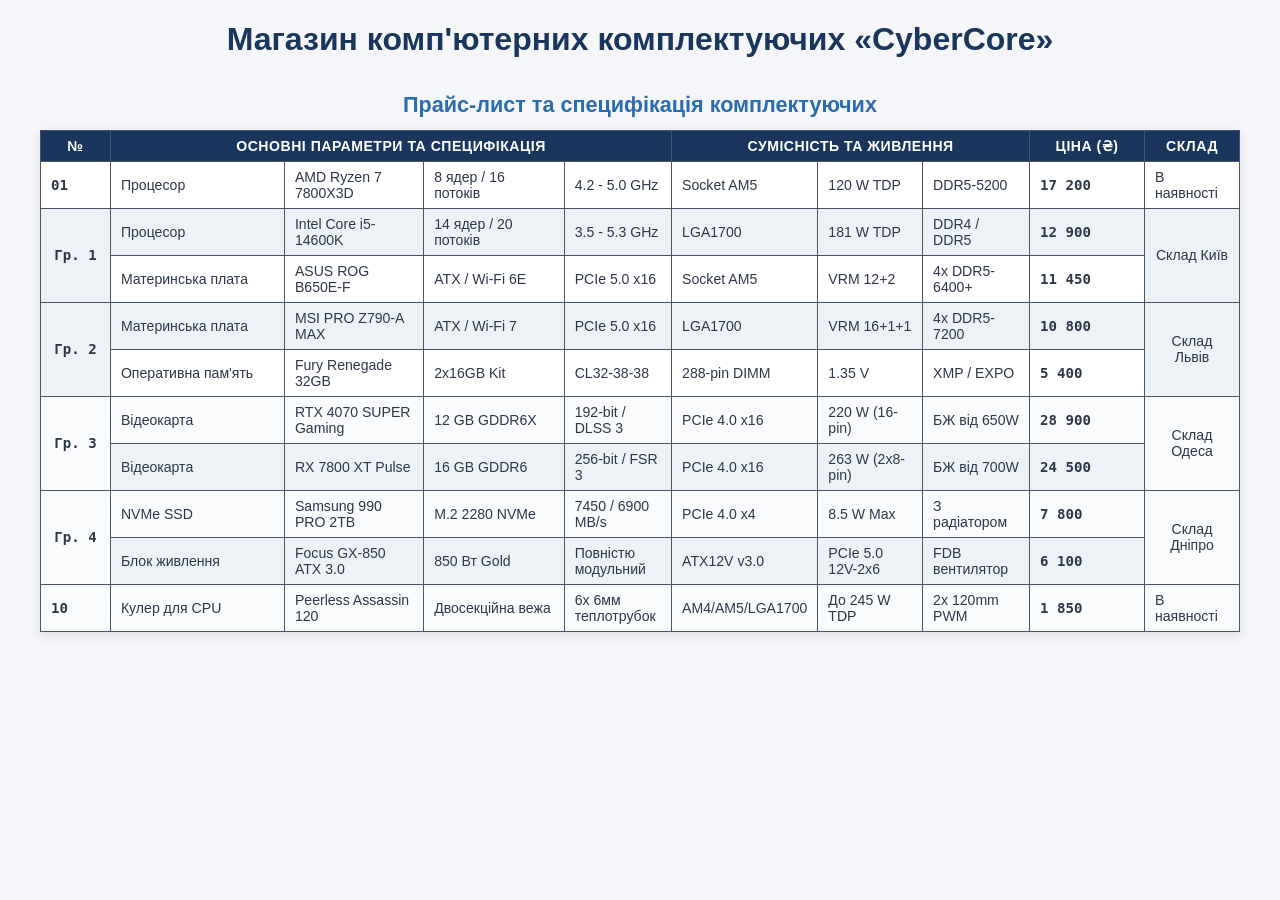
<file: laba4/index.html>
<!DOCTYPE html>
<html lang="uk">
<head>
    <meta charset="UTF-8">
    <meta name="viewport" content="width=device-width, initial-scale=1.0">
    <meta name="author" content="Андрій Боднар">
    <title>Лабораторна робота №4 — Варіант 1</title>
    <link rel="stylesheet" href="style.css">
</head>
<body>

    <h1>Магазин комп'ютерних комплектуючих «CyberCore»</h1>

    <table id="components-table" title="Прайс-лист комплектуючих ПК" lang="uk" dir="ltr" align="center" border="1">
        
        <caption id="table-title" title="Каталог та наявність товарів">
            Прайс-лист та специфікація комплектуючих
        </caption>

        <colgroup>
            <col align="center" char="." width="6%">
            <col align="left" char=" " width="15%">
            <col align="left" char=" " width="12%">
            <col align="left" char=" " width="12%">
            <col align="center" char="-" width="9%">
            <col align="center" char=" " width="9%">
            <col align="center" char=" " width="9%">
            <col align="center" char=" " width="9%">
            <col align="right" char="." width="10%">
            <col align="center" char=" " width="8%">
        </colgroup>

        <thead>
            <tr id="row-main-header" align="center" valign="middle" charoff="0">
                <th abbr="Код" colspan="1" id="th-code" class="header-cell">№</th>
                <th abbr="Опис" colspan="4" id="th-details" class="header-cell">Основні параметри та специфікація</th>
                <th abbr="Сумісність" colspan="3" id="th-spec" class="header-cell">Сумісність та живлення</th>
                <th abbr="Ціна" colspan="1" id="th-price" class="header-cell">Ціна (₴)</th>
                <th abbr="Склад" colspan="1" id="th-stock" class="header-cell">Склад</th>
            </tr>
        </thead>

        <tbody id="tbody-processors" title="Процесори та плати" align="center" char=".">
            <tr id="row-item-1" align="left" valign="middle" charoff="0">
                <td abbr="01" colspan="1" id="td-id-1" class="data-cell numeric-cell">01</td>
                <td abbr="CPU" colspan="1" id="td-t-1" class="data-cell">Процесор</td>
                <td abbr="AMD" colspan="1" id="td-m-1" class="data-cell">AMD Ryzen 7 7800X3D</td>
                <td abbr="8C" colspan="1" id="td-c-1" class="data-cell">8 ядер / 16 потоків</td>
                <td abbr="5.0G" colspan="1" id="td-f-1" class="data-cell">4.2 - 5.0 GHz</td>
                <td abbr="AM5" colspan="1" id="td-s-1" class="data-cell">Socket AM5</td>
                <td abbr="120W" colspan="1" id="td-tdp-1" class="data-cell">120 W TDP</td>
                <td abbr="DDR5" colspan="1" id="td-r-1" class="data-cell">DDR5-5200</td>
                <td abbr="17200" colspan="1" id="td-p-1" class="data-cell numeric-cell">17 200</td>
                <td abbr="Є" colspan="1" id="td-st-1" class="data-cell">В наявності</td>
            </tr>
            <tr id="row-item-2" align="left" valign="middle" charoff="0">
                <td abbr="Блок A" rowspan="2" colspan="1" id="td-grp-1" class="data-cell numeric-cell" style="text-align: center; font-weight: bold;">Гр. 1</td>
                <td abbr="CPU" colspan="1" id="td-t-2" class="data-cell">Процесор</td>
                <td abbr="Intel" colspan="1" id="td-m-2" class="data-cell">Intel Core i5-14600K</td>
                <td abbr="14C" colspan="1" id="td-c-2" class="data-cell">14 ядер / 20 потоків</td>
                <td abbr="5.3G" colspan="1" id="td-f-2" class="data-cell">3.5 - 5.3 GHz</td>
                <td abbr="LGA1700" colspan="1" id="td-s-2" class="data-cell">LGA1700</td>
                <td abbr="181W" colspan="1" id="td-w-2" class="data-cell">181 W TDP</td>
                <td abbr="D4/D5" colspan="1" id="td-r-2" class="data-cell">DDR4 / DDR5</td>
                <td abbr="12900" colspan="1" id="td-p-2" class="data-cell numeric-cell">12 900</td>
                <td abbr="Київ" rowspan="2" colspan="1" id="td-wh-1" class="data-cell" style="text-align: center;">Склад Київ</td>
            </tr>
            <tr id="row-item-3" align="left" valign="middle" charoff="0">
                <td abbr="MB" colspan="1" id="td-t-3" class="data-cell">Материнська плата</td>
                <td abbr="ASUS" colspan="1" id="td-m-3" class="data-cell">ASUS ROG B650E-F</td>
                <td abbr="ATX" colspan="1" id="td-c-3" class="data-cell">ATX / Wi-Fi 6E</td>
                <td abbr="PCIe5" colspan="1" id="td-f-3" class="data-cell">PCIe 5.0 x16</td>
                <td abbr="AM5" colspan="1" id="td-s-3" class="data-cell">Socket AM5</td>
                <td abbr="65W" colspan="1" id="td-w-3" class="data-cell">VRM 12+2</td>
                <td abbr="4xDDR5" colspan="1" id="td-r-3" class="data-cell">4x DDR5-6400+</td>
                <td abbr="11450" colspan="1" id="td-p-3" class="data-cell numeric-cell">11 450</td>
            </tr>
            <tr id="row-item-4" align="left" valign="middle" charoff="0">
                <td abbr="Блок B" rowspan="2" colspan="1" id="td-grp-2" class="data-cell numeric-cell" style="text-align: center; font-weight: bold;">Гр. 2</td>
                <td abbr="MB" colspan="1" id="td-t-4" class="data-cell">Материнська плата</td>
                <td abbr="MSI" colspan="1" id="td-m-4" class="data-cell">MSI PRO Z790-A MAX</td>
                <td abbr="ATX" colspan="1" id="td-c-4" class="data-cell">ATX / Wi-Fi 7</td>
                <td abbr="PCIe5" colspan="1" id="td-f-4" class="data-cell">PCIe 5.0 x16</td>
                <td abbr="LGA1700" colspan="1" id="td-s-4" class="data-cell">LGA1700</td>
                <td abbr="80W" colspan="1" id="td-w-4" class="data-cell">VRM 16+1+1</td>
                <td abbr="4xDDR5" colspan="1" id="td-r-4" class="data-cell">4x DDR5-7200</td>
                <td abbr="10800" colspan="1" id="td-p-4" class="data-cell numeric-cell">10 800</td>
                <td abbr="Львів" rowspan="2" colspan="1" id="td-wh-2" class="data-cell" style="text-align: center;">Склад Львів</td>
            </tr>
            <tr id="row-item-5" align="left" valign="middle" charoff="0">
                <td abbr="RAM" colspan="1" id="td-t-5" class="data-cell">Оперативна пам'ять</td>
                <td abbr="Kingston" colspan="1" id="td-m-5" class="data-cell">Fury Renegade 32GB</td>
                <td abbr="2x16" colspan="1" id="td-kit-5" class="data-cell">2x16GB Kit</td>
                <td abbr="6000M" colspan="1" id="td-speed-5" class="data-cell">CL32-38-38</td>
                <td abbr="DIMM" colspan="1" id="td-sock-5" class="data-cell">288-pin DIMM</td>
                <td abbr="1.35V" colspan="1" id="td-tdp-5" class="data-cell">1.35 V</td>
                <td abbr="DDR5" colspan="1" id="td-mem-5" class="data-cell">XMP / EXPO</td>
                <td abbr="5400" colspan="1" id="td-pr-5" class="data-cell numeric-cell">5 400</td>
            </tr>
        </tbody>

        <tbody id="tbody-gpu-storage" valign="middle" style="background-color: #fafbfc;" title="Відеокарти, живлення та охолодження">
            <tr id="row-item-6" align="left" valign="middle" charoff="0">
                <td abbr="Блок C" rowspan="2" colspan="1" id="td-grp-3" class="data-cell numeric-cell" style="text-align: center; font-weight: bold;">Гр. 3</td>
                <td abbr="GPU" colspan="1" id="td-t-6" class="data-cell">Відеокарта</td>
                <td abbr="Gigabyte" colspan="1" id="td-m-6" class="data-cell">RTX 4070 SUPER Gaming</td>
                <td abbr="12GB" colspan="1" id="td-c-6" class="data-cell">12 GB GDDR6X</td>
                <td abbr="192b" colspan="1" id="td-f-6" class="data-cell">192-bit / DLSS 3</td>
                <td abbr="PCIe4" colspan="1" id="td-s-6" class="data-cell">PCIe 4.0 x16</td>
                <td abbr="220W" colspan="1" id="td-w-6" class="data-cell">220 W (16-pin)</td>
                <td abbr="700W" colspan="1" id="td-r-6" class="data-cell">БЖ від 650W</td>
                <td abbr="28900" colspan="1" id="td-p-6" class="data-cell numeric-cell">28 900</td>
                <td abbr="Одеса" rowspan="2" colspan="1" id="td-wh-3" class="data-cell" style="text-align: center;">Склад Одеса</td>
            </tr>
            <tr id="row-item-7" align="left" valign="middle" charoff="0">
                <td abbr="GPU" colspan="1" id="td-t-7" class="data-cell">Відеокарта</td>
                <td abbr="Sapphire" colspan="1" id="td-m-7" class="data-cell">RX 7800 XT Pulse</td>
                <td abbr="16GB" colspan="1" id="td-c-7" class="data-cell">16 GB GDDR6</td>
                <td abbr="256b" colspan="1" id="td-f-7" class="data-cell">256-bit / FSR 3</td>
                <td abbr="PCIe4" colspan="1" id="td-s-7" class="data-cell">PCIe 4.0 x16</td>
                <td abbr="263W" colspan="1" id="td-w-7" class="data-cell">263 W (2x8-pin)</td>
                <td abbr="750W" colspan="1" id="td-r-7" class="data-cell">БЖ від 700W</td>
                <td abbr="24500" colspan="1" id="td-p-7" class="data-cell numeric-cell">24 500</td>
            </tr>
            <tr id="row-item-8" align="left" valign="middle" charoff="0">
                <td abbr="Блок D" rowspan="2" colspan="1" id="td-grp-4" class="data-cell numeric-cell" style="text-align: center; font-weight: bold;">Гр. 4</td>
                <td abbr="SSD" colspan="1" id="td-t-8" class="data-cell">NVMe SSD</td>
                <td abbr="Samsung" colspan="1" id="td-m-8" class="data-cell">Samsung 990 PRO 2TB</td>
                <td abbr="2TB" colspan="1" id="td-c-8" class="data-cell">M.2 2280 NVMe</td>
                <td abbr="7450" colspan="1" id="td-f-8" class="data-cell">7450 / 6900 MB/s</td>
                <td abbr="M.2" colspan="1" id="td-s-8" class="data-cell">PCIe 4.0 x4</td>
                <td abbr="8W" colspan="1" id="td-w-8" class="data-cell">8.5 W Max</td>
                <td abbr="Heatsink" colspan="1" id="td-r-8" class="data-cell">З радіатором</td>
                <td abbr="7800" colspan="1" id="td-p-8" class="data-cell numeric-cell">7 800</td>
                <td abbr="Дніпро" rowspan="2" colspan="1" id="td-wh-4" class="data-cell" style="text-align: center;">Склад Дніпро</td>
            </tr>
            <tr id="row-item-9" align="left" valign="middle" charoff="0">
                <td abbr="PSU" colspan="1" id="td-t-9" class="data-cell">Блок живлення</td>
                <td abbr="Seasonic" colspan="1" id="td-brand-9" class="data-cell">Focus GX-850 ATX 3.0</td>
                <td abbr="850W" colspan="1" id="td-w-9" class="data-cell">850 Вт Gold</td>
                <td abbr="Mod" colspan="1" id="td-mod-9" class="data-cell">Повністю модульний</td>
                <td abbr="ATX" colspan="1" id="td-form-9" class="data-cell">ATX12V v3.0</td>
                <td abbr="12VHPWR" colspan="1" id="td-con-9" class="data-cell">PCIe 5.0 12V-2x6</td>
                <td abbr="135mm" colspan="1" id="td-fan-9" class="data-cell">FDB вентилятор</td>
                <td abbr="6100" colspan="1" id="td-pr-9" class="data-cell numeric-cell">6 100</td>
            </tr>
            <tr id="row-item-10" align="left" valign="middle" charoff="0">
                <td abbr="10" colspan="1" id="td-id-10" class="data-cell numeric-cell">10</td>
                <td abbr="Cooler" colspan="1" id="td-t-10" class="data-cell">Кулер для CPU</td>
                <td abbr="Thermalright" colspan="1" id="td-brand-10" class="data-cell">Peerless Assassin 120</td>
                <td abbr="Twin" colspan="1" id="td-rad-10" class="data-cell">Двосекційна вежа</td>
                <td abbr="6pipes" colspan="1" id="td-pipe-10" class="data-cell">6х 6мм теплотрубок</td>
                <td abbr="Multi" colspan="1" id="td-sock-10" class="data-cell">AM4/AM5/LGA1700</td>
                <td abbr="245W" colspan="1" id="td-tdp-10" class="data-cell">До 245 W TDP</td>
                <td abbr="2x120" colspan="1" id="td-fan-10" class="data-cell">2x 120mm PWM</td>
                <td abbr="1850" colspan="1" id="td-pr-10" class="data-cell numeric-cell">1 850</td>
                <td abbr="Є" colspan="1" id="td-st-10" class="data-cell">В наявності</td>
            </tr>
        </tbody>
    </table>

</body>
</html>
</file>
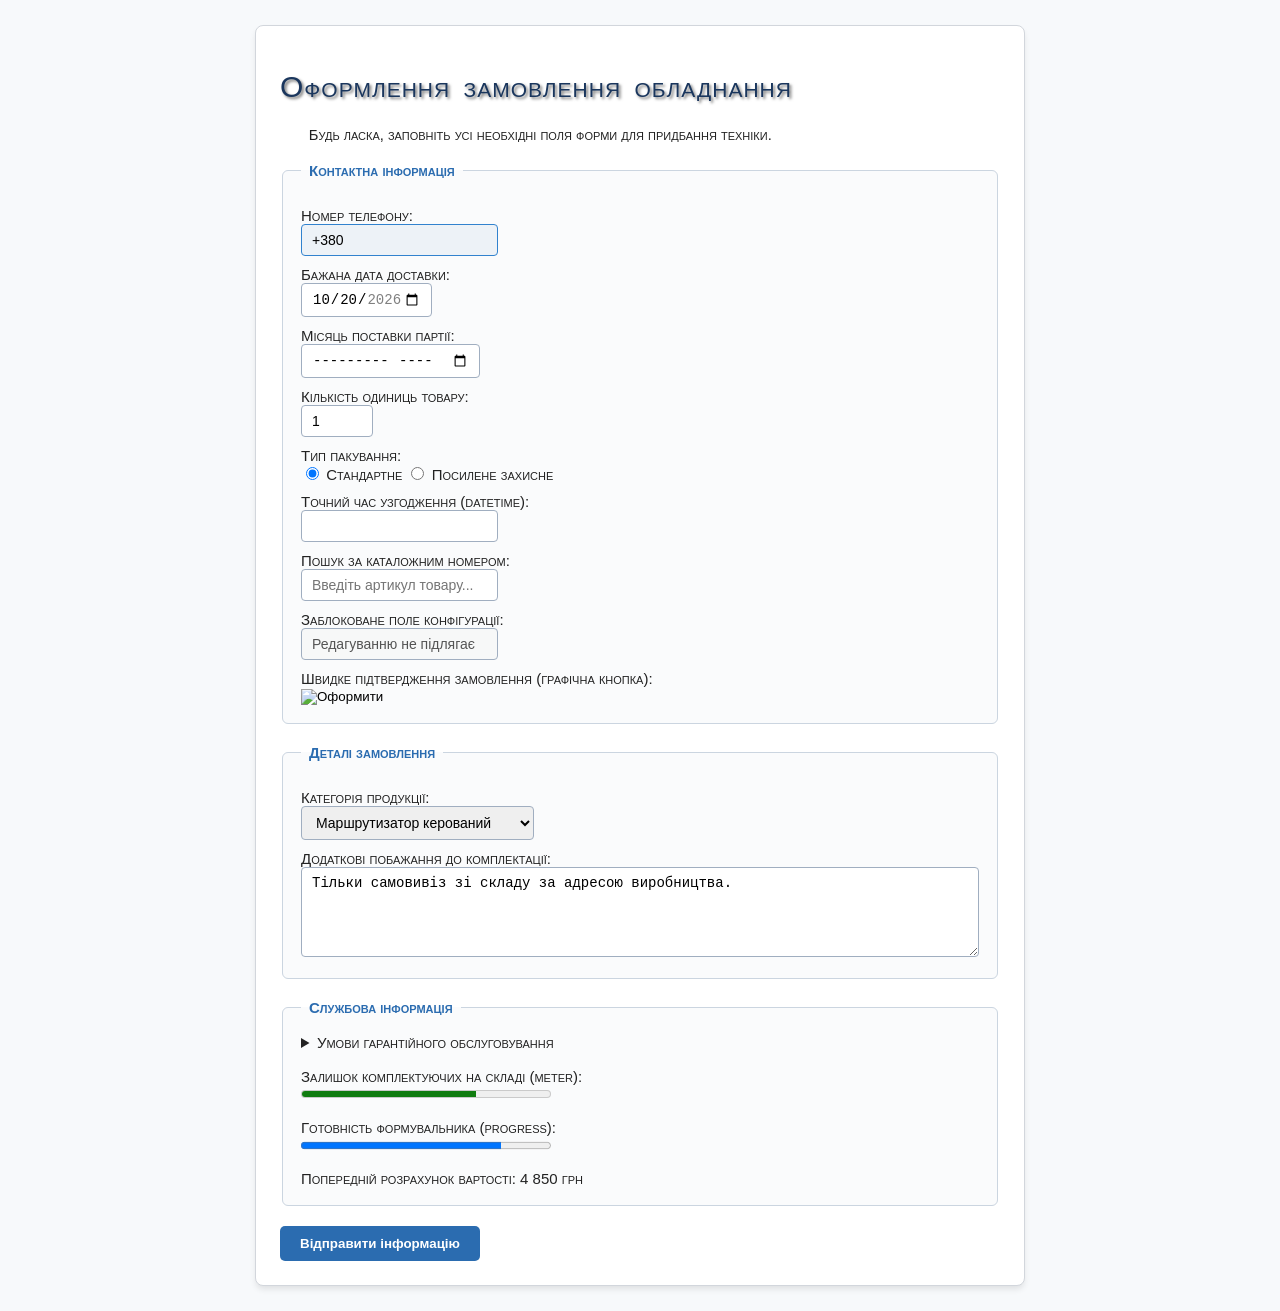
<file: laba5/index.html>
<!DOCTYPE html>
<html lang="uk" dir="ltr">
<head>
    <meta charset="UTF-8">
    <meta name="Author" lang="uk" content="Боднар Андрій Олександрович">
    <meta name="Description" content="Лабораторна робота №5. Сторінка форм. Варіант 1">
    <meta name="viewport" content="width=device-width, initial-scale=1.0">
    <title>Лабораторна робота №5 — Варіант 1</title>
    <link rel="stylesheet" href="style.css">
</head>
<body>

<div class="form-wrapper">
    <h1>Оформлення замовлення обладнання</h1>
    <p class="intro-text">
        Будь ласка, заповніть усі необхідні поля форми для придбання техніки.
    </p>

    <form action="#" method="post" name="orderForm" dir="ltr" accept-charset="UTF-8" accept="image/*">
        
        <fieldset>
            <legend title="Контактні дані покупця" class="section-legend" dir="ltr">
                Контактна інформація
            </legend>

            <label class="field-label" form="orderForm" style="display: block; margin-top: 10px;">
                Номер телефону:
            </label>
            <input type="tel" name="phone" id="phone" value="+380" maxlength="19" minlength="10" dir="ltr" autofocus required>

            <label class="field-label" form="orderForm" style="display: block; margin-top: 10px;">
                Бажана дата доставки:
            </label>
            <input type="date" name="delivery_date" min="2026-01-01" max="2026-12-31" value="2026-10-20">

            <label class="field-label" form="orderForm" style="display: block; margin-top: 10px;">
                Місяць поставки партії:
            </label>
            <input type="month" name="delivery_month">

            <label class="field-label" form="orderForm" style="display: block; margin-top: 10px;">
                Кількість одиниць товару:
            </label>
            <input type="number" name="quantity" min="1" max="100" value="1">

            <label class="field-label" form="orderForm" style="display: block; margin-top: 10px;">
                Тип пакування:
            </label>
            <input type="radio" name="packaging" id="pack_std" value="standard" checked>
            <label for="pack_std">Стандартне</label>
            <input type="radio" name="packaging" id="pack_prm" value="premium">
            <label for="pack_prm">Посилене захисне</label>
            <br>

            <label class="field-label" form="orderForm" style="display: block; margin-top: 10px;">
                Точний час узгодження (datetime):
            </label>
            <input type="datetime" name="contact_datetime">

            <label class="field-label" form="orderForm" style="display: block; margin-top: 10px;">
                Пошук за каталожним номером:
            </label>
            <input type="search" name="sku_search" placeholder="Введіть артикул товару...">

            <label class="field-label" form="orderForm" style="display: block; margin-top: 10px;">
                Заблоковане поле конфігурації:
            </label>
            <input type="text" name="system_lock" value="Редагуванню не підлягає" disabled>

            <label class="field-label" form="orderForm" style="display: block; margin-top: 10px;">
                Швидке підтвердження замовлення (графічна кнопка):
            </label>
            <input type="image" src="https://via.placeholder.com/120x35.png?text=Купити" alt="Оформити" formtarget="_self" formmethod="post" max="100">
        </fieldset>

        <fieldset>
            <legend title="Параметри та примітки" class="section-legend" dir="ltr">
                Деталі замовлення
            </legend>

            <label class="field-label" form="orderForm" style="display: block; margin-top: 10px;">
                Категорія продукції:
            </label>
            <select name="product_cat">
                <optgroup label="Мережеве обладнання" dir="ltr">
                    <option value="router">Маршрутизатор керований</option>
                    <option value="switch">Комутатор гігабітний</option>
                </optgroup>
                <optgroup label="Серверні шафи (немає в наявності)" dir="ltr" disabled>
                    <option value="rack_19">Стійка 19U</option>
                </optgroup>
            </select>

            <label class="field-label" form="orderForm" style="display: block; margin-top: 10px;">
                Додаткові побажання до комплектації:
            </label>
            <textarea name="comment" class="custom-textarea" maxlength="300" dir="ltr" readonly style="width: 100%; height: 90px;">Тільки самовивіз зі складу за адресою виробництва.</textarea>
        </fieldset>

        <fieldset>
            <legend title="Статус та показники" class="section-legend" dir="ltr">
                Службова інформація
            </legend>

            <details>
                <summary dir="ltr" lang="uk" title="Натисніть для перегляду деталей розрахунку">
                    Умови гарантійного обслуговування
                </summary>
                <p>Гарантія на компоненти становить 24 місяці з дати відвантаження зі складу.</p>
            </details>
            <br>

            <label class="field-label" form="orderForm" style="display: block;">
                Залишок комплектуючих на складі (meter):
            </label>
            <meter id="stockLevel" min="0" low="25" high="85" max="100" value="70" dir="ltr" style="width: 250px;">70%</meter>
            <br><br>

            <label class="field-label" form="orderForm" style="display: block;">
                Готовність формувальника (progress):
            </label>
            <progress class="order-progress" style="width: 250px;" value="80" max="100">80%</progress>
            <br><br>

            <label class="field-label" form="orderForm" style="display: inline;">
                Попередній розрахунок вартості:
            </label>
            <output id="totalCost" lang="uk" title="Підсумкова сума" for="stockLevel">4 850 грн</output>
        </fieldset>

        <button type="submit" name="btnSubmitOrder" formaction="#" formtarget="_self" autofocus>
            Відправити інформацію
        </button>
    </form>
</div>

</body>
</html>
</file>
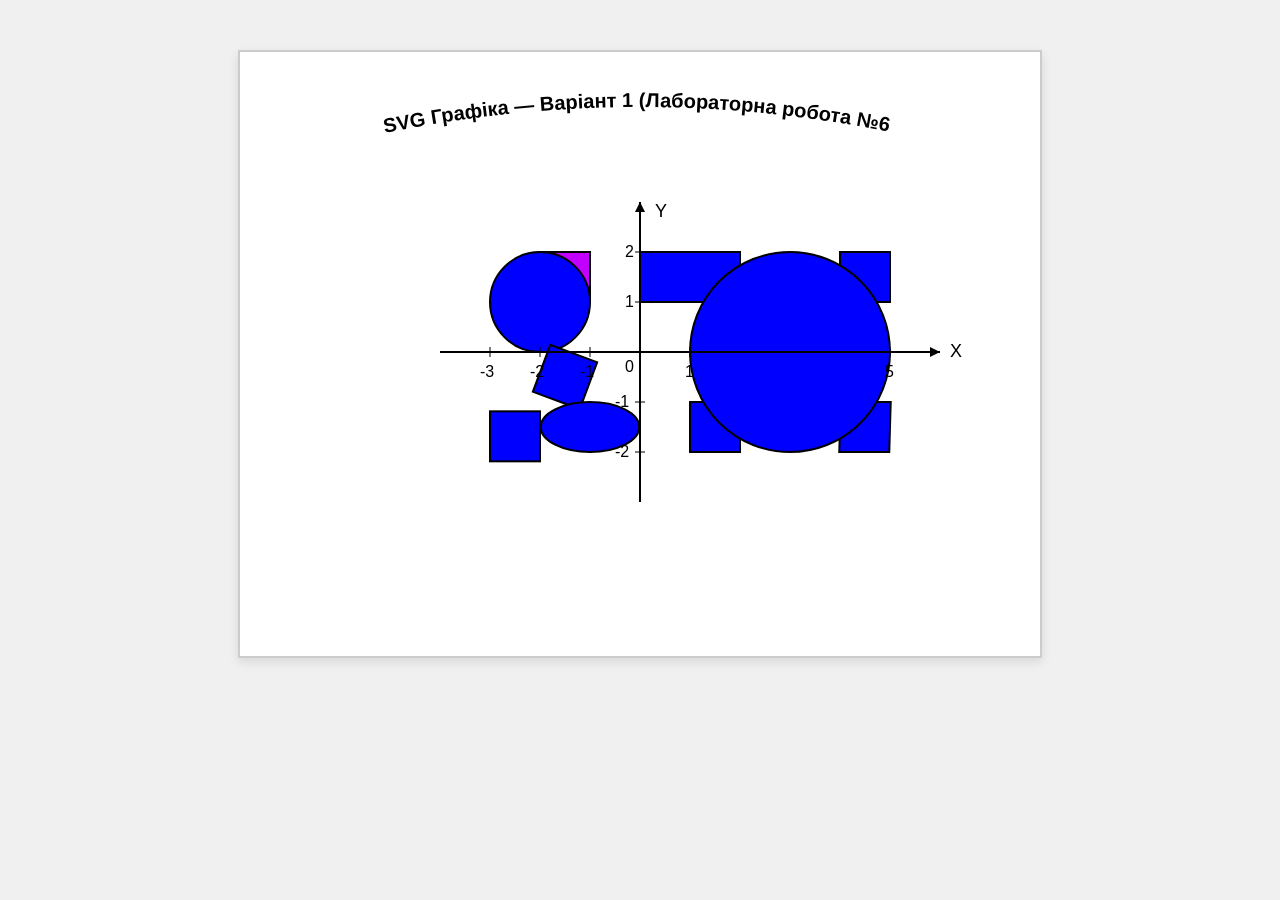
<file: laba6/index.html>
<!DOCTYPE html>
<html lang="uk">
<head>
    <meta charset="UTF-8">
    <meta name="Author" lang="uk" content="Боднар Андрій Олександрович">
    <meta name="Description" content="Лабораторна робота №6. SVG графіка. Варіант 1">
    <title>Лабораторна робота №6 — Варіант 1</title>
    <style>
        body {
            font-family: Arial, sans-serif;
            display: flex;
            justify-content: center;
            align-items: center;
            background-color: #f0f0f0;
            margin-top: 50px;
        }
        .svg-container {
            background-color: white;
            border: 2px solid #ccc;
            box-shadow: 0 4px 10px rgba(0,0,0,0.1);
        }
    </style>
</head>
<body>
    <div class="svg-container">
        <svg width="800" height="600" viewBox="0 0 800 600" xmlns="http://www.w3.org/2000/svg" xmlns:xlink="http://www.w3.org/1999/xlink">
            
            <defs>
                <path id="textCurve" d="M 150 80 Q 400 30 650 80" fill="transparent" />
            </defs>
            <text font-size="20" fill="black" font-weight="bold">
                <textPath xlink:href="#textCurve" startOffset="50%" text-anchor="middle">
                    SVG Графіка — Варіант 1 (Лабораторна робота №6)
                </textPath>
            </text>

            <!-- ================= ЛІВИЙ БЛОК ФІГУР ================= -->
            
            <!-- 3.1. Зміна кольору: Верхній лівий квадрат -->
            <rect x="300" y="200" width="50" height="50" fill="blue" stroke="black" stroke-width="2">
                <animate attributeName="fill" values="blue; magenta; blue" dur="4s" repeatCount="indefinite" />
            </rect>
            
            <!-- Коло (Центр X:-2, Y:1) -->
            <circle cx="300" cy="250" r="50" fill="blue" stroke="black" stroke-width="2"/>
            
            <!-- 3.3. Обертання: Середній лівий квадрат (Виправлено: подвійний <g>) -->
            <g transform="translate(325, 325)">
                <g>
                    <animateTransform attributeName="transform" type="rotate" from="0" to="360" dur="5s" repeatCount="indefinite" />
                    <rect x="-25" y="-25" width="50" height="50" fill="blue" stroke="black" stroke-width="2"/>
                </g>
            </g>
            
            <!-- 3.2. Переміщення: Нижній лівий квадрат -->
            <rect x="250" y="350" width="50" height="50" fill="blue" stroke="black" stroke-width="2">
                <animate attributeName="y" values="350; 370; 350" dur="2s" repeatCount="indefinite" />
            </rect>
            
            <!-- 3.4. Зміна розміру: Еліпс -->
            <ellipse cx="350" cy="375" rx="50" ry="25" fill="blue" stroke="black" stroke-width="2">
                <animate attributeName="rx" values="50; 60; 40; 50" dur="3s" repeatCount="indefinite" />
            </ellipse>

            <!-- ================= ПРАВИЙ БЛОК ФІГУР ================= -->
            
            <!-- Верхній лівий прямокутник -->
            <rect x="400" y="200" width="100" height="50" fill="blue" stroke="black" stroke-width="2"/>
            
            <!-- Верхній правий квадрат -->
            <rect x="600" y="200" width="50" height="50" fill="blue" stroke="black" stroke-width="2"/>
            
            <!-- Нижній лівий квадрат -->
            <rect x="450" y="350" width="50" height="50" fill="blue" stroke="black" stroke-width="2"/>
            
            <!-- 3.5. Перекручування: Нижній правий квадрат (Виправлено: подвійний <g>) -->
            <g transform="translate(625, 375)">
                <g>
                    <animateTransform attributeName="transform" type="skewX" values="0; 25; -25; 0" dur="3s" repeatCount="indefinite" />
                    <rect x="-25" y="-25" width="50" height="50" fill="blue" stroke="black" stroke-width="2"/>
                </g>
            </g>

            <!-- Велике коло (Центр X:3, Y:0) -->
            <circle cx="550" cy="300" r="100" fill="blue" stroke="black" stroke-width="2"/>

            <!-- ================= ВІСІ КООРДИНАТ ================= -->
            <line x1="200" y1="300" x2="700" y2="300" stroke="black" stroke-width="2" />
            <polygon points="700,300 690,295 690,305" fill="black" />
            <text x="710" y="305" font-size="18" fill="black">X</text>

            <line x1="400" y1="450" x2="400" y2="150" stroke="black" stroke-width="2" />
            <polygon points="400,150 395,160 405,160" fill="black" />
            <text x="415" y="165" font-size="18" fill="black">Y</text>

            <!-- Засічки X -->
            <line x1="250" y1="295" x2="250" y2="305" stroke="black" stroke-width="1"/><text x="240" y="325" font-size="16">-3</text>
            <line x1="300" y1="295" x2="300" y2="305" stroke="black" stroke-width="1"/><text x="290" y="325" font-size="16">-2</text>
            <line x1="350" y1="295" x2="350" y2="305" stroke="black" stroke-width="1"/><text x="340" y="325" font-size="16">-1</text>
            <text x="385" y="320" font-size="16">0</text>
            <line x1="450" y1="295" x2="450" y2="305" stroke="black" stroke-width="1"/><text x="445" y="325" font-size="16">1</text>
            <line x1="650" y1="295" x2="650" y2="305" stroke="black" stroke-width="1"/><text x="645" y="325" font-size="16">5</text>

            <!-- Засічки Y -->
            <line x1="395" y1="400" x2="405" y2="400" stroke="black" stroke-width="1"/><text x="375" y="405" font-size="16">-2</text>
            <line x1="395" y1="350" x2="405" y2="350" stroke="black" stroke-width="1"/><text x="375" y="355" font-size="16">-1</text>
            <line x1="395" y1="250" x2="405" y2="250" stroke="black" stroke-width="1"/><text x="385" y="255" font-size="16">1</text>
            <line x1="395" y1="200" x2="405" y2="200" stroke="black" stroke-width="1"/><text x="385" y="205" font-size="16">2</text>
        </svg>
    </div>
</body>
</html>
</file>
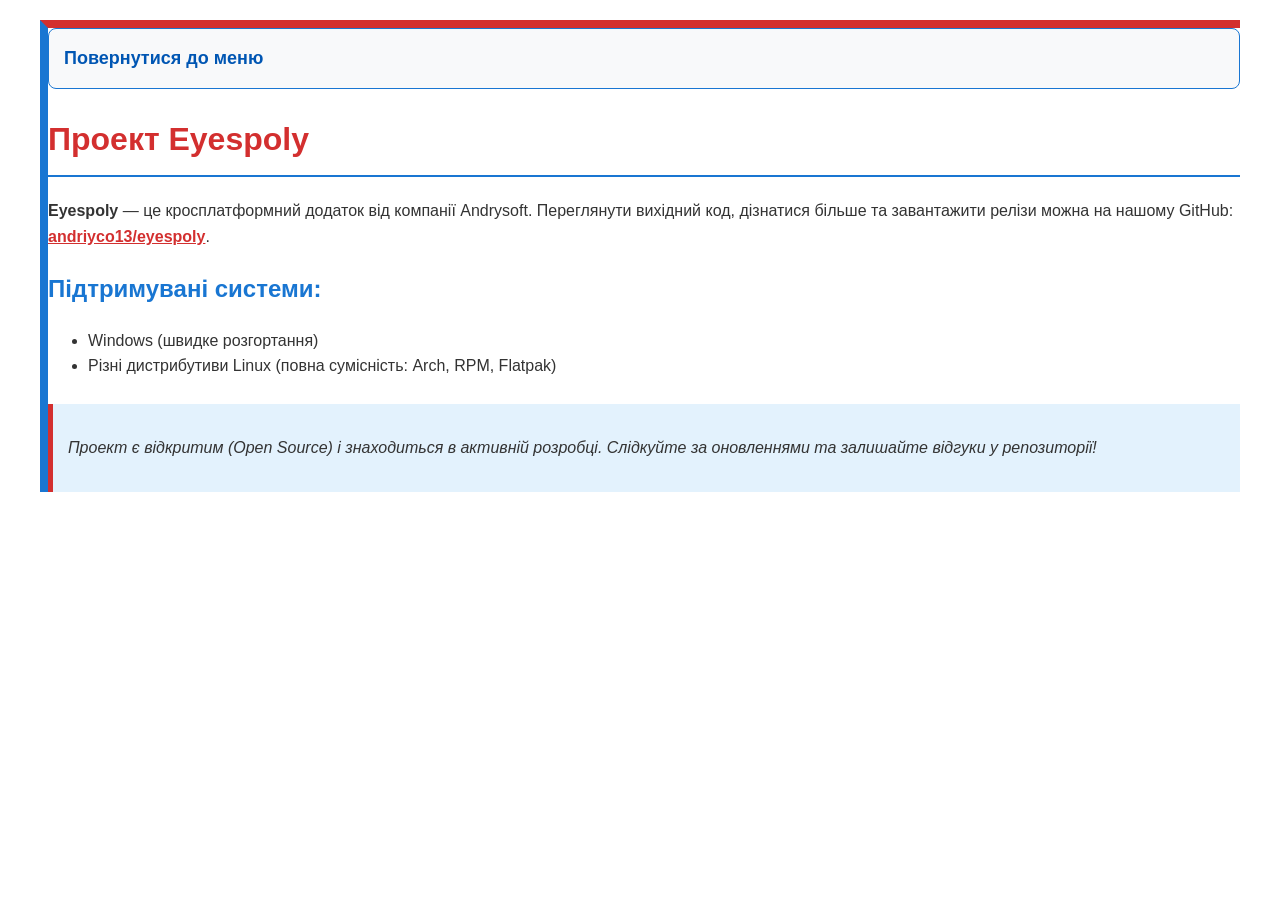
<file: laba3/eyespoly.html>
<!DOCTYPE html>
<html lang="uk">
<head>
    <meta charset="UTF-8">
    <title>Eyespoly - Продукт Andrysoft</title>
    <meta name="author" lang="uk" content="Боднар Андрій Олександрович">
    <link id="eyespoly-style" rel="stylesheet" sizes="any" type="text/css" href="style.css">
</head>
<body class="eyespoly-theme">
    <nav class="main-navigation">
        <a rev="prev" dir="ltr" class="link-nav" target="_self" href="menu.html" title="Назад до меню">Повернутися до меню</a>
    </nav>

    <h1 class="eyespoly-title">Проект Eyespoly</h1>
    
    <p class="eyespoly-text">
        <b>Eyespoly</b> — це кросплатформний додаток від компанії Andrysoft. Переглянути вихідний код, дізнатися більше та завантажити релізи можна на нашому GitHub: 
        <a href="https://github.com/andriyco13/eyespoly" target="_blank">andriyco13/eyespoly</a>.
    </p>
    
    <h2 class="eyespoly-subtitle">Підтримувані системи:</h2>
    <ul>
        <li>Windows (швидке розгортання)</li>
        <li>Різні дистрибутиви Linux (повна сумісність: Arch, RPM, Flatpak)</li>
    </ul>

    <div class="eyespoly-info-box">
        <p>Проект є відкритим (Open Source) і знаходиться в активній розробці. Слідкуйте за оновленнями та залишайте відгуки у репозиторії!</p>
    </div>
</body>
</html>
</file>
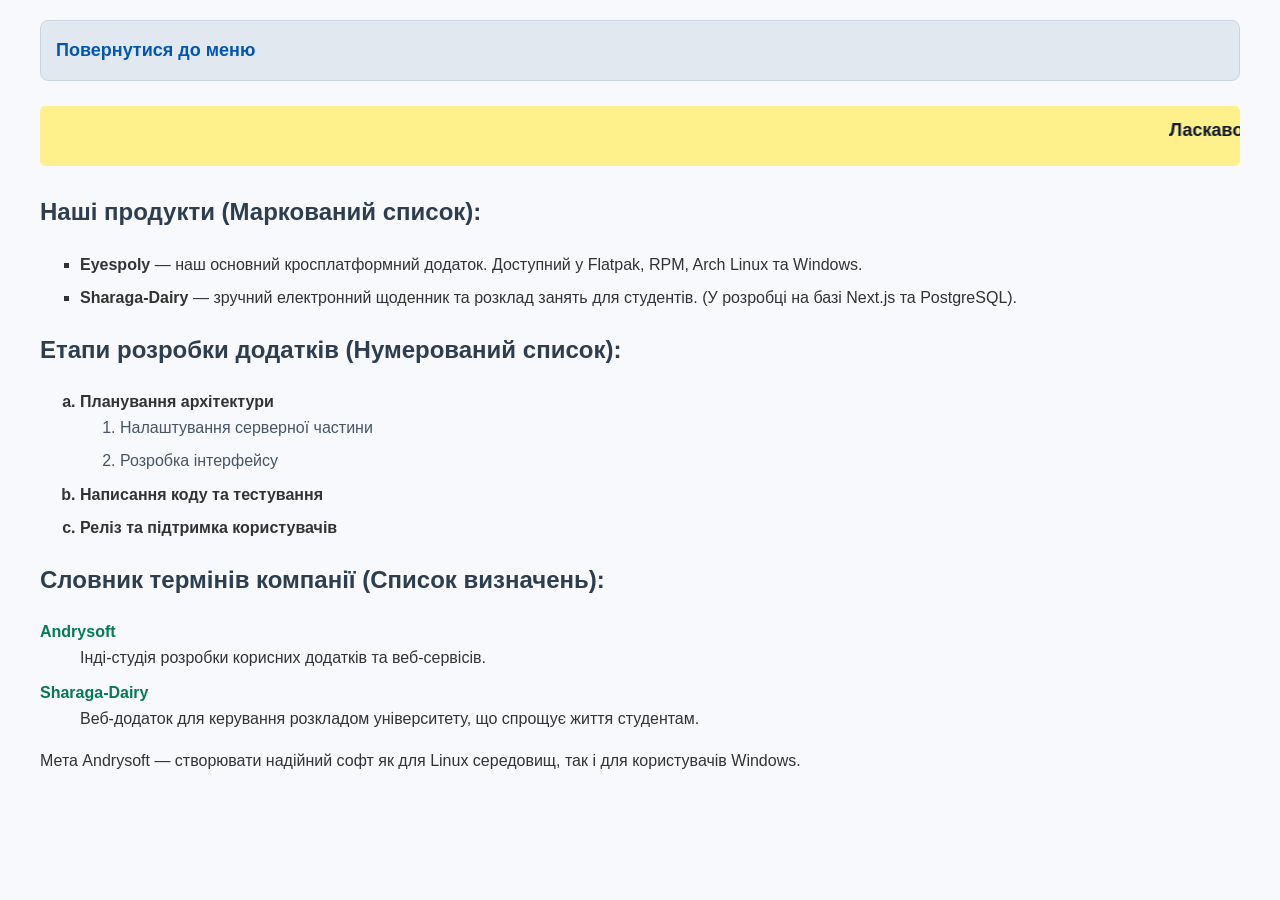
<file: laba3/lists.html>
<!DOCTYPE html>
<html lang="uk">
<head>
    <meta charset="UTF-8">
    <title>Andrysoft - Наші проекти</title>
    <meta name="author" lang="uk" content="Боднар Андрій Олександрович">
    <link id="lists-style" rel="stylesheet" sizes="any" type="text/css" href="style.css">
</head>
<body>
    <nav class="main-navigation">
        <a rev="prev" dir="ltr" class="link-nav" target="_self" href="menu.html" title="Повернутися">Повернутися до меню</a>
    </nav>

    <marquee height="40" scrollamount="5" direction="left" title="Привітання" class="mq-class" id="mq-welcome">
        Ласкаво просимо до Andrysoft — ми створюємо зручні рішення для повсякденних задач!
    </marquee>

    <h2>Наші продукти (Маркований список):</h2>
    <ul start="1" value="square" compact="compact" class="square-list">
        <li value="1" class="list-item"><b>Eyespoly</b> — наш основний кросплатформний додаток. Доступний у Flatpak, RPM, Arch Linux та Windows.</li>
        <li value="2" class="list-item"><b>Sharaga-Dairy</b> — зручний електронний щоденник та розклад занять для студентів. (У розробці на базі Next.js та PostgreSQL).</li>
    </ul>

    <h2>Етапи розробки додатків (Нумерований список):</h2>
    <ol class="main-ordered-list" type="a" start="1">
        <li value="1" class="list-item">Планування архітектури
            <ol class="sub-ordered-list" type="1" start="1">
                <li value="1" class="list-item">Налаштування серверної частини</li>
                <li value="2" class="list-item">Розробка інтерфейсу</li>
            </ol>
        </li>
        <li value="2" class="list-item">Написання коду та тестування</li>
        <li value="3" class="list-item">Реліз та підтримка користувачів</li>
    </ol>

    <h2>Словник термінів компанії (Список визначень):</h2>
    <dl>
        <dt title="Компанія Andrysoft" class="term-title" id="term-andrysoft">Andrysoft</dt>
        <dd dir="ltr" title="Опис компанії">Інді-студія розробки корисних додатків та веб-сервісів.</dd>
        
        <dt title="Sharaga-Dairy" class="term-title" id="term-dairy">Sharaga-Dairy</dt>
        <dd dir="ltr" title="Опис щоденника">Веб-додаток для керування розкладом університету, що спрощує життя студентам.</dd>
    </dl>

    <p>
        <nobr id="nobr-text" class="text-nobreak">Мета Andrysoft — створювати надійний софт як для Linux середовищ, так і для користувачів Windows.</nobr>
    </p>

</body>
</html>
</file>
<file: laba4/style.css>
body {
    font-family: Arial, sans-serif;
    background-color: #f4f6f9;
    margin: 20px;
    color: #333;
}

h1 {
    text-align: center;
    color: #1a365d;
}

table {
    border-collapse: collapse;
    width: 100%;
    max-width: 1200px;
    margin: 20px auto;
    background-color: #ffffff;
    box-shadow: 0 4px 12px rgba(0, 0, 0, 0.1);
}

caption {
    caption-side: top;
    font-size: 1.35rem;
    font-weight: bold;
    padding: 12px;
    color: #2b6cb0;
    text-align: center;
}

th, td {
    border: 1px solid #4a5568;
    padding: 7px 10px;
    font-size: 0.88rem;
}

th {
    background-color: #2b6cb0;
    color: #ffffff;
    font-weight: 600;
}

.header-cell {
    background-color: #1a365d;
    text-transform: uppercase;
    letter-spacing: 0.5px;
}

.data-cell {
    color: #2d3748;
}

.numeric-cell {
    font-family: 'Consolas', monospace;
    font-weight: bold;
}

tr:nth-child(even) {
    background-color: #edf2f7;
}

tr:hover {
    background-color: #e2e8f0;
}
</file>
<file: laba5/style.css>
body {
    font-family: sans-serif;
    font-weight: 400;
    font-size: 15px;
    font-style: normal;
    font-variant: small-caps;
    background-color: #f7f9fb;
    color: #222;
    padding: 25px;
    margin: 0;
}

h1 {
    font-family: Impact, sans-serif;
    font-weight: 300;
    font-stretch: semi-condensed;
    text-shadow: #777777 2px 2px 3px;
    letter-spacing: 1px;
    word-spacing: 4px;
    color: #1a365d;
}

h2 {
    font-family: 'Lucida Sans', sans-serif;
    font-stretch: extra-condensed;
    text-decoration: underline;
}

.intro-text {
    font-family: Helvetica, sans-serif;
    font-size-adjust: 0.52;
    font-stretch: ultra-condensed;
    text-indent: 4%;
    line-height: 1.5;
}

.code-example {
    font-family: Courier, monospace;
}

.system-icon-label {
    font: icon;
}

.form-wrapper {
    max-width: 720px;
    margin: 0 auto;
    background: #ffffff;
    border: 1px solid #d2d6dc;
    border-radius: 8px;
    padding: 24px;
    box-shadow: 0 4px 6px -1px rgba(0, 0, 0, 0.1);
}

fieldset {
    border: 1px solid #cbd5e0;
    border-radius: 6px;
    padding: 18px;
    margin-bottom: 20px;
    background-color: #fafbfc;
}

legend.section-legend {
    font-weight: bold;
    padding: 0 8px;
    color: #2b6cb0;
}

input[type="text"],
input[type="tel"],
input[type="date"],
input[type="month"],
input[type="number"],
input[type="search"],
input[type="datetime"],
select,
textarea {
    box-sizing: border-box;
    padding: 7px 10px;
    border: 1px solid #a0aec0;
    border-radius: 4px;
    font-size: 14px;
}

input:focus,
textarea:focus,
select:focus {
    border-color: #3182ce;
    outline: none;
    background-color: #edf2f7;
}

button[type="submit"] {
    background-color: #2b6cb0;
    color: #ffffff;
    font-weight: 600;
    padding: 10px 20px;
    border: none;
    border-radius: 5px;
    cursor: pointer;
}

button[type="submit"]:hover {
    background-color: #2c5282;
}

@media print {
    @page {
        size: portrait;
        marks: cross;
        page: auto;
    }

    .form-wrapper {
        page-break-inside: avoid;
        widows: 2;
        orphans: 2;
        border: none;
        box-shadow: none;
    }
}

@media speech, aural {
    body {
        volume: x-soft;
        cue-before: url("chime-start.wav");
        cue-after: url("chime-end.wav");
        cue: url("notification.wav");
        azimuth: center-right;
        elevation: lower;
        speech-rate: medium;
        voice-family: male;
        stress: 50;
        richness: 60;
        speak-numeral: continuous;
        speak-punctuation: none;
    }

    .silent-block {
        volume: silent;
        azimuth: right-side;
        speech-rate: faster;
        play-during: url("background.wav") mix repeat;
    }
}
</file>
<file: laba3/style.css>
/* --- Загальні стилі для сторінок Andrysoft --- */
body {
    font-family: Arial, sans-serif;
    background-color: #f7f9fc; /* Світло-сірий фон */
    color: #333333;
    margin: 20px 40px;
    line-height: 1.6;
}

h1, h2 {
    color: #2c3e50; /* Темно-синій колір заголовків */
}

/* Оформлення меню навігації */
.main-navigation {
    background-color: #e2e8f0;
    padding: 15px;
    border-radius: 8px;
    margin-bottom: 25px;
    border: 1px solid #cbd5e1;
}

.link-nav {
    color: #0056b3;
    text-decoration: none;
    font-weight: bold;
    font-size: 18px;
}

.link-nav:hover {
    text-decoration: underline;
    color: #004494;
}

.menu-item {
    margin-bottom: 10px;
}

/* Стилі для списків компанії */
.square-list {
    list-style-type: square;
}

.main-ordered-list {
    font-weight: bold;
}

.sub-ordered-list {
    font-weight: normal;
    color: #475569;
}

.list-item {
    margin-bottom: 8px;
}

.term-title {
    color: #047857; /* Темно-зелений для термінів */
    font-weight: bold;
    margin-top: 10px;
}

/* Рухомий рядок */
.mq-class {
    color: #0f172a;
    font-size: 18px;
    font-weight: bold;
    background-color: #fef08a; /* Жовтий фон для привернення уваги */
    padding: 10px 0;
    border-radius: 5px;
}


/* --- Окремі стилі для сторінки Eyespoly (червоно-сині тони) --- */
body.eyespoly-theme {
    background-color: #ffffff; 
    border-top: 8px solid #d32f2f; /* Товста червона лінія зверху */
    border-left: 8px solid #1976d2; /* Синя лінія зліва */
}

.eyespoly-theme .main-navigation {
    background-color: #f8f9fa;
    border-color: #1976d2; /* Синя рамка меню */
}

.eyespoly-title {
    color: #d32f2f; /* Червоний заголовок */
    border-bottom: 2px solid #1976d2; /* Синя лінія під заголовком */
    padding-bottom: 10px;
}

.eyespoly-subtitle {
    color: #1976d2; /* Синій підзаголовок */
}

.eyespoly-info-box {
    background-color: #e3f2fd; /* Дуже світло-синій фон блоку */
    border-left: 5px solid #d32f2f; /* Червона лінія зліва блоку */
    padding: 15px;
    margin-top: 25px;
    font-style: italic;
}

.eyespoly-text a {
    color: #d32f2f;
    font-weight: bold;
}

.eyespoly-text a:hover {
    color: #1976d2;
}
</file>
